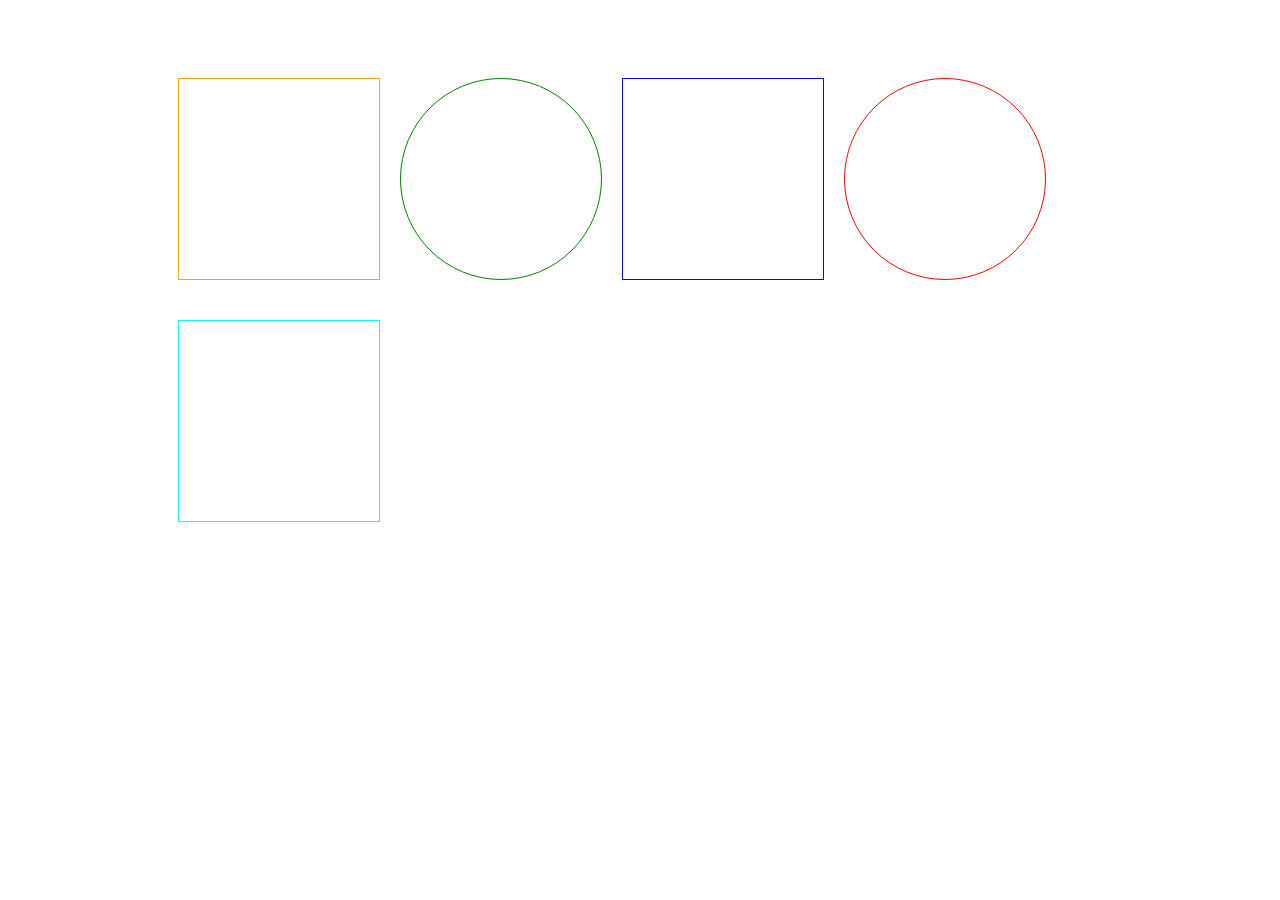
<file: HTML/S4-MEDIA-QUERIES/index.html>
<!DOCTYPE html>
<html lang="en">

<head>
  <meta charset="UTF-8">
  <meta http-equiv="X-UA-Compatible" content="IE=edge">
  <meta name="viewport" content="width=device-width, initial-scale=1.0">
  <link rel="stylesheet" href="css/style.css">
  <title>Document</title>
</head>

<body>

  <section class="section-flex">

    <div class="square orange"></div>
    <div class="circle green"></div>

    <div class="square blue"></div>
    <div class="circle red"></div>

    <div class="square aqua"></div>


  </section>



</body>

</html>
</file>
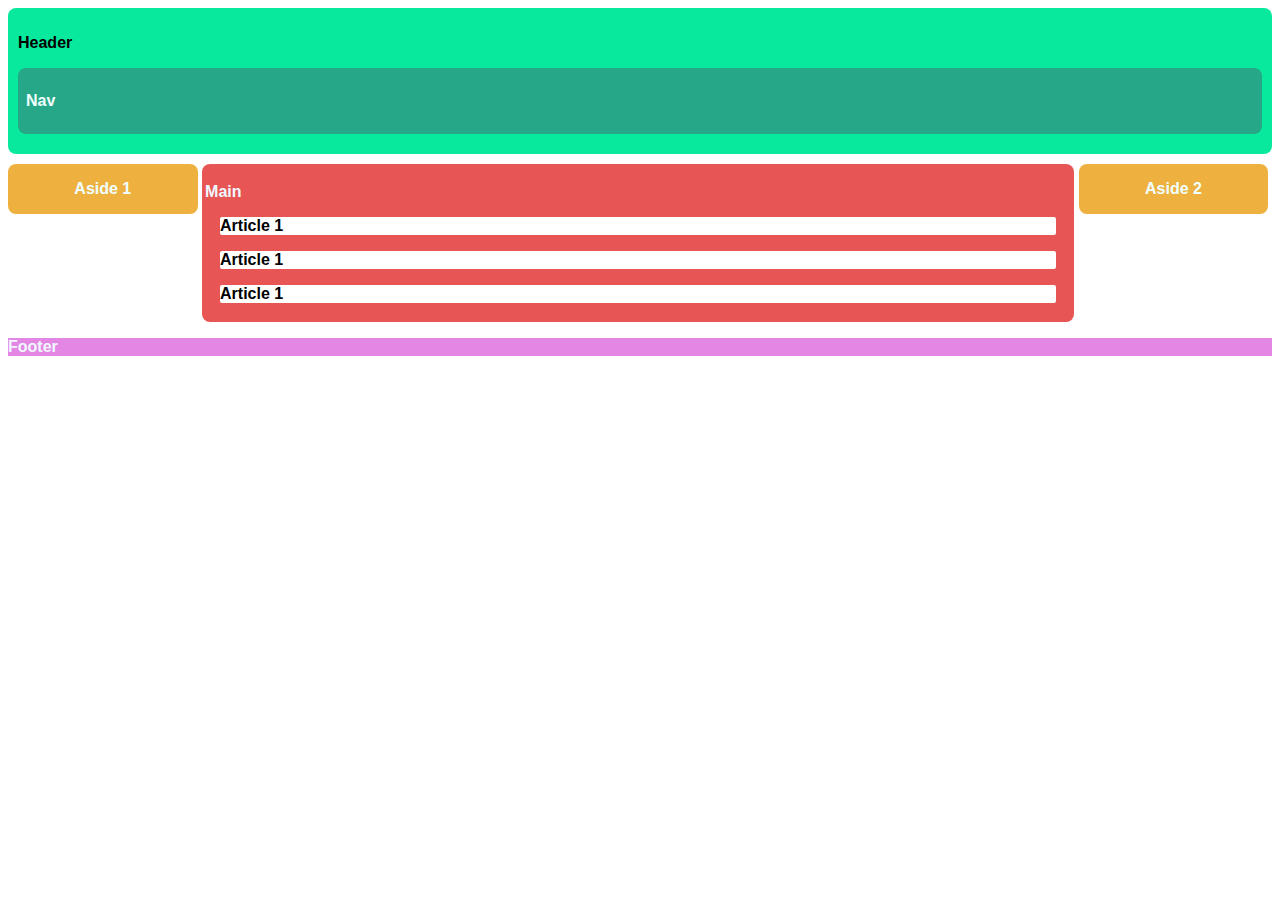
<file: HTML/S2-CSS/Practica1_CSS/index.html>
<!DOCTYPE html>
<html lang="en">

<head>
  <meta charset="UTF-8">
  <meta http-equiv="X-UA-Compatible" content="IE=edge">
  <meta name="viewport" content="width=device-width, initial-scale=1.0">
  <link rel="stylesheet" href="style.css">
  <title>Estilos</title>
</head>

<body>
  <header>
    <p>Header</p>
    <nav>
      <p>Nav</p>
    </nav>
  </header>

  <aside class="aside">
    <p>Aside 1</p>
  </aside>
  <main>
    <p>Main</p>
    <article class="article1">
      <p>Article 1</p>
    </article>
    <article class="article1">
      <p>Article 1</p>
    </article>
    <article class="article1">
      <p>Article 1</p>
    </article>
  </main>
  <aside class="aside">
    <p>Aside 2</p>

  </aside>
  <footer>
    <p>Footer</p>
  </footer>





</body>

</html>
</file>
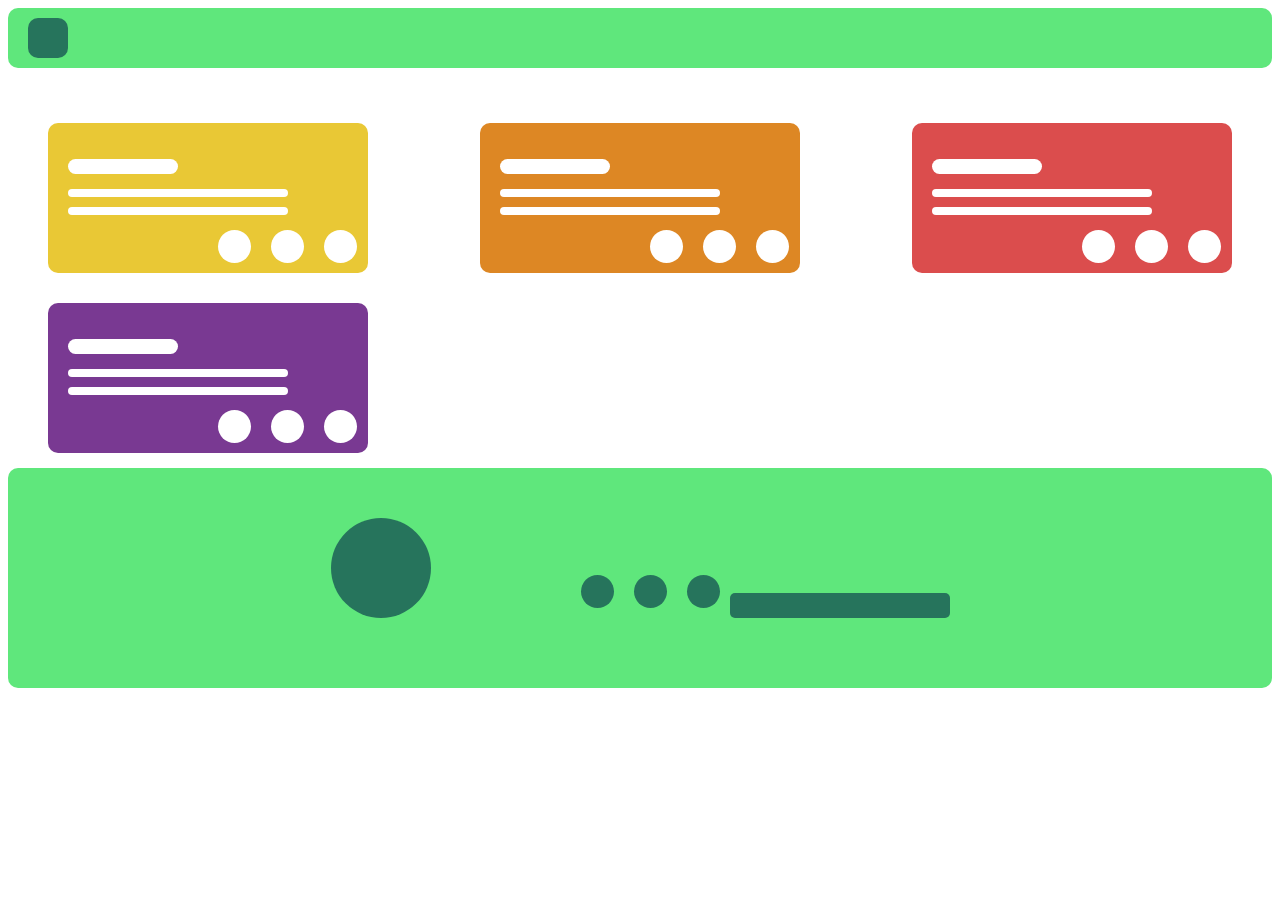
<file: HTML/S4-MEDIA-QUERIES/PracticaMediaQ/index.html>
<!DOCTYPE html>
<html lang="en">

<head>
  <meta charset="UTF-8">
  <meta http-equiv="X-UA-Compatible" content="IE=edge">
  <meta name="viewport" content="width=device-width, initial-scale=1.0">
  <link rel="stylesheet" href="css/style.css">
  <title>Document</title>
</head>

<body>
  <header class="header-flex">
    <div class="avatar"></div>
  </header>
  <main class="main-flex">
    <article class="card">
      <div class="title"></div>
      <div class="text"></div>
      <div class="text"></div>
      <div class="circles">
        <div class="circle"></div>
        <div class="circle"></div>
        <div class="circle"></div>
      </div>

    </article>
    <article class="card">
      <div class="title"></div>
      <div class="text"></div>
      <div class="text"></div>
      <div class="circles">
        <div class="circle"></div>
        <div class="circle"></div>
        <div class="circle"></div>
      </div>
    </article>
    <article class="card">
      <div class="title"></div>
      <div class="text"></div>
      <div class="text"></div>
      <div class="circles">
        <div class="circle"></div>
        <div class="circle"></div>
        <div class="circle"></div>
      </div>
    </article>
    <article class="card">
      <div class="title"></div>
      <div class="text"></div>
      <div class="text"></div>
      <div class="circles">
        <div class="circle"></div>
        <div class="circle"></div>
        <div class="circle"></div>
      </div>
    </article>
  </main>
  <footer class="footer-flex">

    <div class="avatar2"></div>
    <div class="circles circles2">
      <div class="circle green"></div>
      <div class="circle green"></div>
      <div class="circle green"></div>
    </div>
    <div class="title2"></div>



  </footer>

</body>

</html>
</file>
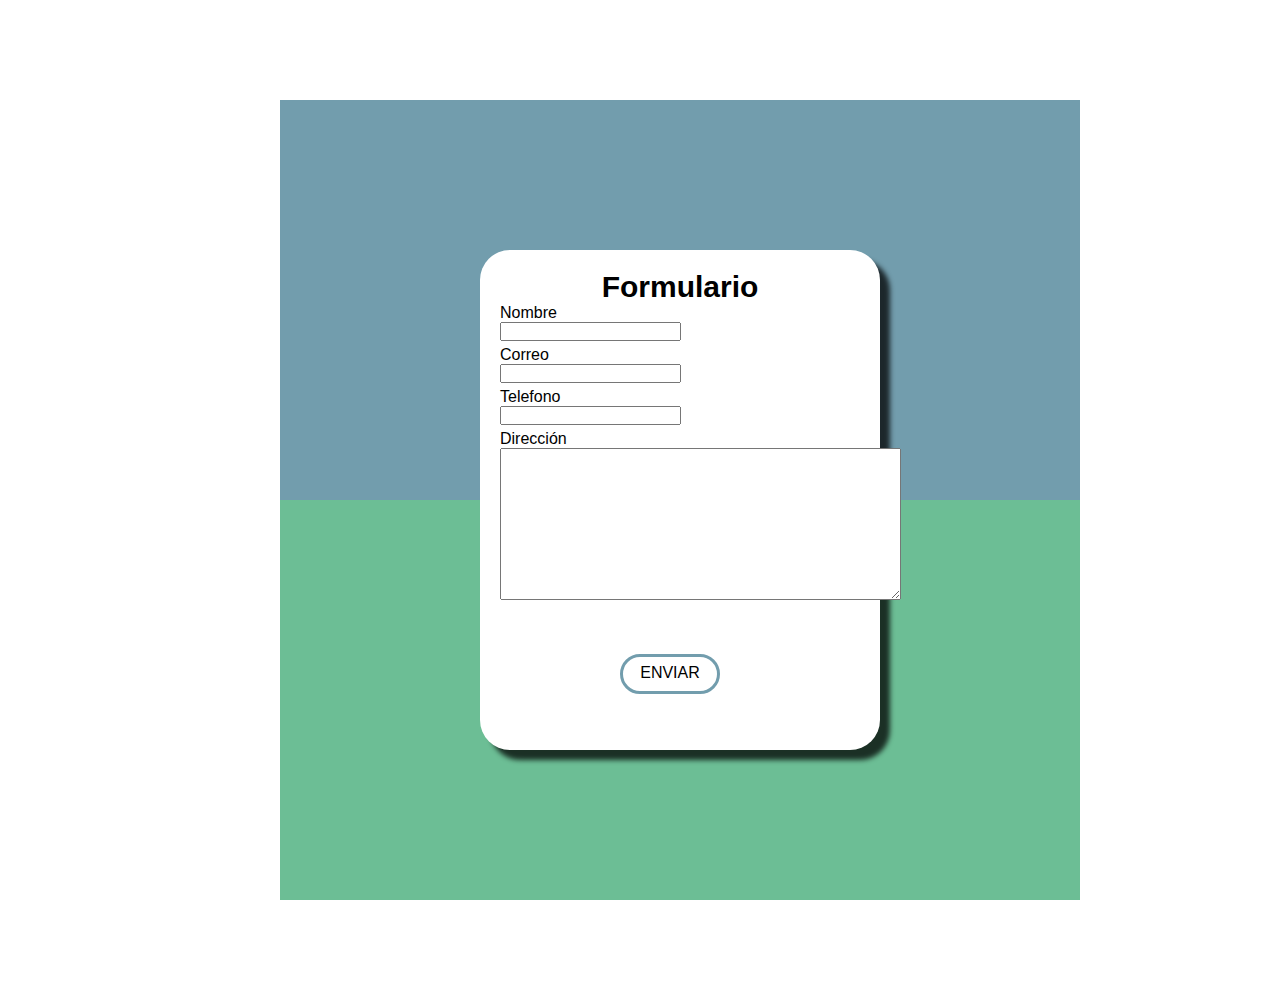
<file: HTML/S5-TRANSITION-ANIMATION-POSITION/Practica-Positions/index.html>
<!DOCTYPE html>
<html lang="en">

<head>
  <meta charset="UTF-8">
  <meta http-equiv="X-UA-Compatible" content="IE=edge">
  <meta name="viewport" content="width=device-width, initial-scale=1.0">
  <link rel="stylesheet" href="css/style.css">
  <title>Document</title>
</head>

<body>
  <main>
    <section class="section">
      <div>
        <div class="form">
          <h1>Formulario</h1>
          <p>Nombre</p>
          <input type="text">
          <p>Correo</p>
          <input type="email">
          <p>Telefono</p>
          <input type="tel">
          <p>Dirección</p>
          <textarea name="direccion" id="" cols="48" rows="10"></textarea>

          <a href="" class="button">ENVIAR</a>

        </div>
      </div>
    </section>


    <section class="bottom">

    </section>
  </main>



</body>

</html>
</file>
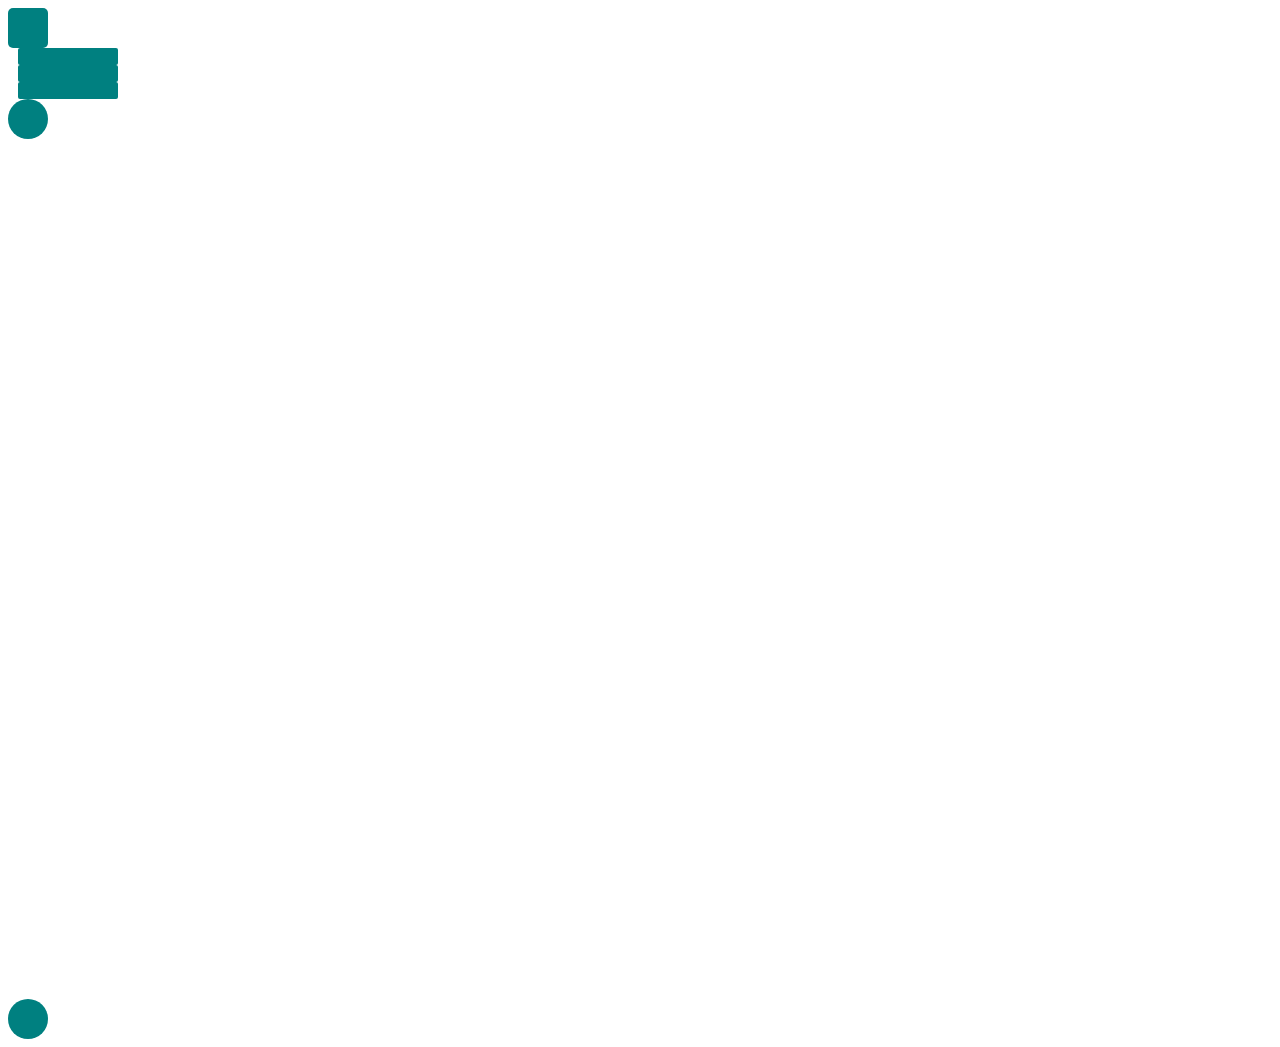
<file: HTML/S7-BOOTSTRAP/PRACTICA-BOOTSTRAP/index.html>
<!DOCTYPE html>
<html lang="en">

<head>
  <meta charset="UTF-8">
  <meta http-equiv="X-UA-Compatible" content="IE=edge">
  <meta name="viewport" content="width=device-width, initial-scale=1.0">
  <link rel="stylesheet" href="https://cdn.jsdelivr.net/npm/bootstrap@4.6.0/dist/css/bootstrap.min.css"
    integrity="sha384-B0vP5xmATw1+K9KRQjQERJvTumQW0nPEzvF6L/Z6nronJ3oUOFUFpCjEUQouq2+l" crossorigin="anonymous">
  <link rel="stylesheet" href="../PRACTICA-BOOTSTRAP/css/style.css">
  <title>Document</title>
</head>

<body>
  <nav class="navbar navbar-dark bg-dark">
    <div class="square"></div>
    <div class=" d-flex align-items-center align-self-lg-end ">
      <div class=" title-nav "></div>
      <div class="title-nav"></div>
      <div class="title-nav"></div>
      <div class="circle-nav"></div>
    </div>

  </nav>


  <div class="container">

    <div class="row">
      <aside class=" col-lg-3 bg-info card mt-lg-5">
        <div class="title mt-5"></div>
        <div class="title"></div>
        <div class="title"></div>
        <div class="title"></div>
        <div class="title"></div>


      </aside>
      <div class="col-lg-3 bg-warning offset-1  card mt-lg-5 mb-lg-5 ">
        <div class="title"></div>
        <div class="parrafo"></div>
        <div class="parrafo"></div>
        <div class="d-flex align-self-lg-end circles ">
          <div class="circle"></div>
          <div class="circle"></div>
          <div class="circle"></div>
        </div>

      </div>
      <div class="col-lg-3 bg-info offset-1  card mt-lg-5 mb-lg-5  ">
        <div class="title"></div>
        <div class="parrafo"></div>
        <div class="parrafo"></div>
        <div class="d-flex align-self-lg-end circles ">
          <div class="circle"></div>
          <div class="circle"></div>
          <div class="circle"></div>
        </div>

      </div>
      <div class="col-lg-3 bg-info offset-4  card mt-lg-5 mb-lg-5  ">
        <div class="title"></div>
        <div class="parrafo"></div>
        <div class="parrafo"></div>
        <div class="d-flex align-self-lg-end circles ">
          <div class="circle"></div>
          <div class="circle"></div>
          <div class="circle"></div>
        </div>

      </div>
      <div class="col-lg-3 bg-warning offset-1  card mt-lg-5 mb-lg-5  ">
        <div class="title"></div>
        <div class="parrafo"></div>
        <div class="parrafo"></div>
        <div class="d-flex align-self-lg-end circles ">
          <div class="circle"></div>
          <div class="circle"></div>
          <div class="circle"></div>
        </div>

      </div>



    </div>


  </div>















  <footer class="d-flex ptssssss-1 bg-dark">
    <div class="circle-nav"></div>
  </footer>
  <script src="https://code.jquery.com/jquery-3.6.0.min.js"
    integrity="sha256-/xUj+3OJU5yExlq6GSYGSHk7tPXikynS7ogEvDej/m4=" crossorigin="anonymous"></script>
  <script src="https://cdn.jsdelivr.net/npm/popper.js@1.16.1/dist/umd/popper.min.js"
    integrity="sha384-9/reFTGAW83EW2RDu2S0VKaIzap3H66lZH81PoYlFhbGU+6BZp6G7niu735Sk7lN"
    crossorigin="anonymous"></script>
  <script src="https://cdn.jsdelivr.net/npm/bootstrap@4.6.0/dist/js/bootstrap.min.js"
    integrity="sha384-+YQ4JLhjyBLPDQt//I+STsc9iw4uQqACwlvpslubQzn4u2UU2UFM80nGisd026JF"
    crossorigin="anonymous"></script>
</body>

</html>
</file>
<file: HTML/S4-MEDIA-QUERIES/css/style.css>
/*--MOBILE FIRST---*/


.section-flex{
  display: flex;
 flex-wrap: wrap;
  justify-content:center;
  
}

.square,.circle{
  border:solid 1px;
  width: 230px;
  height: 230px;
  margin: 30px 0;
}

.circle{
  border-radius: 50%;
}

.orange{

  
  border-color: orange;
  

}

.green{
  
  border-color: green;
  
  
}
.blue{
  
  border-color: blue;
 
}
.red{
  
  border-color: red;
  
}

.aqua{
  
  border-color: aqua;
 

}


/*---TABLET---*/

@media screen and (min-width: 768px) {

  .section-flex{
    justify-content: flex-start;
  }
  .square,.circle{
  width: 300px;
  height: 300px;
  margin: 20px 20px;
}


  
  
}

@media screen and (min-width: 1024px) {

  .section-flex{
    justify-content: flex-start;
    padding: 50px 160px;
  }
  .square,.circle{
  width: 200px;
  height: 200px;
  margin: 20px 10px;
}


  
  
}
</file>
<file: HTML/S2-CSS/Practica1_CSS/style.css>
*{
  box-sizing: border-box;
  font-weight: bold;
  font-family: 'Franklin Gothic Medium', 'Arial Narrow', Arial, sans-serif;
  
}
header{
  background-color:rgb(8, 233, 158);
  border-radius: 8px;
  margin-bottom: 10px;
  padding: 10px;
  
}
nav{
  background-color: rgb(38, 168, 136);
  border-radius: 8px;
  margin-bottom: 10px;
  padding: 8px
}

aside.aside{
  display: inline-block;
  border-radius: 8px;
  background-color: rgb(238, 177, 63);
  width: 15%;
  vertical-align: top;
  text-align: center;
}

main{
  width: 69%;
  display: inline-block;
  background-color: rgb(231, 85, 85);
  border-radius: 8px;
  padding: 3px;
}

article.article1{
  background-color: white;
  border-radius: 2px;
  margin-left: 15px;
  margin-right: 15px;
  
}
footer{
  background-color: rgb(228, 135, 228);

}

aside.aside p{
  color: azure;
}

main p{
  color: aliceblue;
}

nav p{
  color: azure;
}

article p{
  color: black;
}

footer p{
  color: aliceblue;
}
</file>
<file: HTML/S4-MEDIA-QUERIES/PracticaMediaQ/css/style.css>
*{
  box-sizing:content-box;
  
}

.header-flex{
  display: flex;
  background-color: rgb(95, 231, 124);
  padding: 10px 20px;
  border-radius: 10px;
}

.avatar{
  height: 40px;
  width: 40px;
  background-color: rgb(38, 116, 92);
  border-radius: 10px;
}

.main-flex{
  display: flex;
  flex-wrap: wrap;
  color: white;
}

.card{
  height: 300px;
  width: 300px;
  border-radius: 10px;
  display: flex;
  flex-direction: column;
  align-items: center;
  justify-content: flex-end;
  margin: 15px 0;
}
.card .title{
  height: 15px;
  width: 110px;
  background-color: white;
  border-radius: 10px;
  margin:10px 0;
}
.card .text{
  height: 8px;
  width: 220px;
  background-color: white;
  border-radius: 10px;
  margin:5px 0;
}

.circles{
  display: flex;
  margin:10px 0;
}
.circle{
  background-color: white;
  height: 33px;
  width: 33px;
  margin: 0 10px;
  border-radius: 50%;

}
.footer-flex{
  display: flex;
  flex-wrap: wrap;
  align-items: center;
  flex-direction: column;
  justify-content: center;
   background-color: rgb(95, 231, 124);
   border-radius: 10px;
   height: 500px;
}

.avatar2{
  background-color: rgb(38, 116, 92);
  height: 100px;
  width: 100px;
  border-radius: 50%;
}

.green{
  background-color: rgb(38, 116, 92);
}
.title2{
  height: 25px;
  width: 220px;
  background-color: rgb(38, 116, 92);
  border-radius: 5px;
  margin-top:70px;
}

.main-flex .card:nth-of-type(1){
  background-color:rgb(233, 200, 53);
}
.main-flex .card:nth-of-type(2){
  background-color:rgb(221, 135, 36);
}
.main-flex .card:nth-of-type(3){
  background-color:rgb(219, 77, 77);
}
.main-flex .card:nth-of-type(4){
  background-color:rgb(121, 57, 146)
}

@media screen and (min-width: 768px) {

  .main-flex{
    justify-content: space-between;
  padding-top: 40px;
  padding-left:40px;
  padding-right: 40px;
}

  .card{
    align-items: flex-start;
    padding-left: 20px;
  height: 150px;
  width: 300px;
  
}
.circles{
  margin-left: 140px;
}
 .footer-flex{
   flex-direction: row;
   padding-bottom: 70px;
   align-items:flex-end;
   height: 150px;
 }

 .circles2{
   margin-top: 90px;
 }
  
}
</file>
<file: HTML/S5-TRANSITION-ANIMATION-POSITION/Practica-Positions/css/style.css>
*{
  box-sizing: border-box;
  margin: 0;
  padding: 0;
}
body{
  font-family:-apple-system, BlinkMacSystemFont, 'Segoe UI', Roboto, Oxygen, Ubuntu, Cantarell, 'Open Sans', 'Helvetica Neue', sans-serif;
}
main{
  padding: 100px 280px;
}
a{
  text-decoration: none;

}
.form{
  height: 500px;
  width: 400px;
  background-color: white;
  position: absolute;
  top: 100%;
  left: 50%;
  border-radius: 30px;
  box-shadow: 10px 10px 5px 0px rgba(0,0,0,0.75);
  padding: 20px 20px ;
  transform: translate(-50%,-50%);
}

.section{
  height: 400px;
  width: 800px;
  background-color: rgb(114, 157, 173);
  position: relative;
}

.bottom{
  height: 400px;
  width: 800px;
 
  background-color: rgb(108, 190, 149);
}
h1{
  text-align: center;
  font-size: 30px;
}
input{
  margin-bottom: 5px;
}

.button{
  display: block;
  text-align: center;
  padding-top: 7px;
  color: black;
  border:3px solid  rgb(114, 157, 173);
  height: 40px;
  width: 100px;
  border-radius: 20px;
  margin-top: 50px;
  margin-left: 120px;
}

.button:hover{
  border:3px solid  rgb(108, 190, 149);;
  background-color: rgb(108, 190, 149);
}
</file>
<file: HTML/S7-BOOTSTRAP/PRACTICA-BOOTSTRAP/css/style.css>
.aside1{
  display: inline-block;
  width: 70%;
  height: 80%s;
}
.square{
  height: 40px;
  width: 40px;
  border-radius: 5px;
  background-color: teal;
}
.title-nav{
  background-color: teal;
  height: 17px;
  width: 100px;
  border-radius: 2px;
  margin-left: 10px;
  margin-right: 10px;
}

.title{
  background-color: white;
  height: 14px;
  width: 140px;
  border-radius: 2px;
  margin: 10px 0;
  margin-top: 20px;
}
.parrafo{
  background-color: white;
  height: 8px;
  width: 190px;
  border-radius: 2px;
  margin-bottom: 10px;
}
.circle {
  height: 30px;
  width: 30px;
  background-color: white;
  border-radius: 100%;
  margin-left: 10px;
}
.circles{
  margin-top: 10px;
  margin-bottom: 10px;
 
}
.circle-nav{
  height: 40px;
  width: 40px;
  background-color: teal;
  border-radius: 100%;
}
</file>
